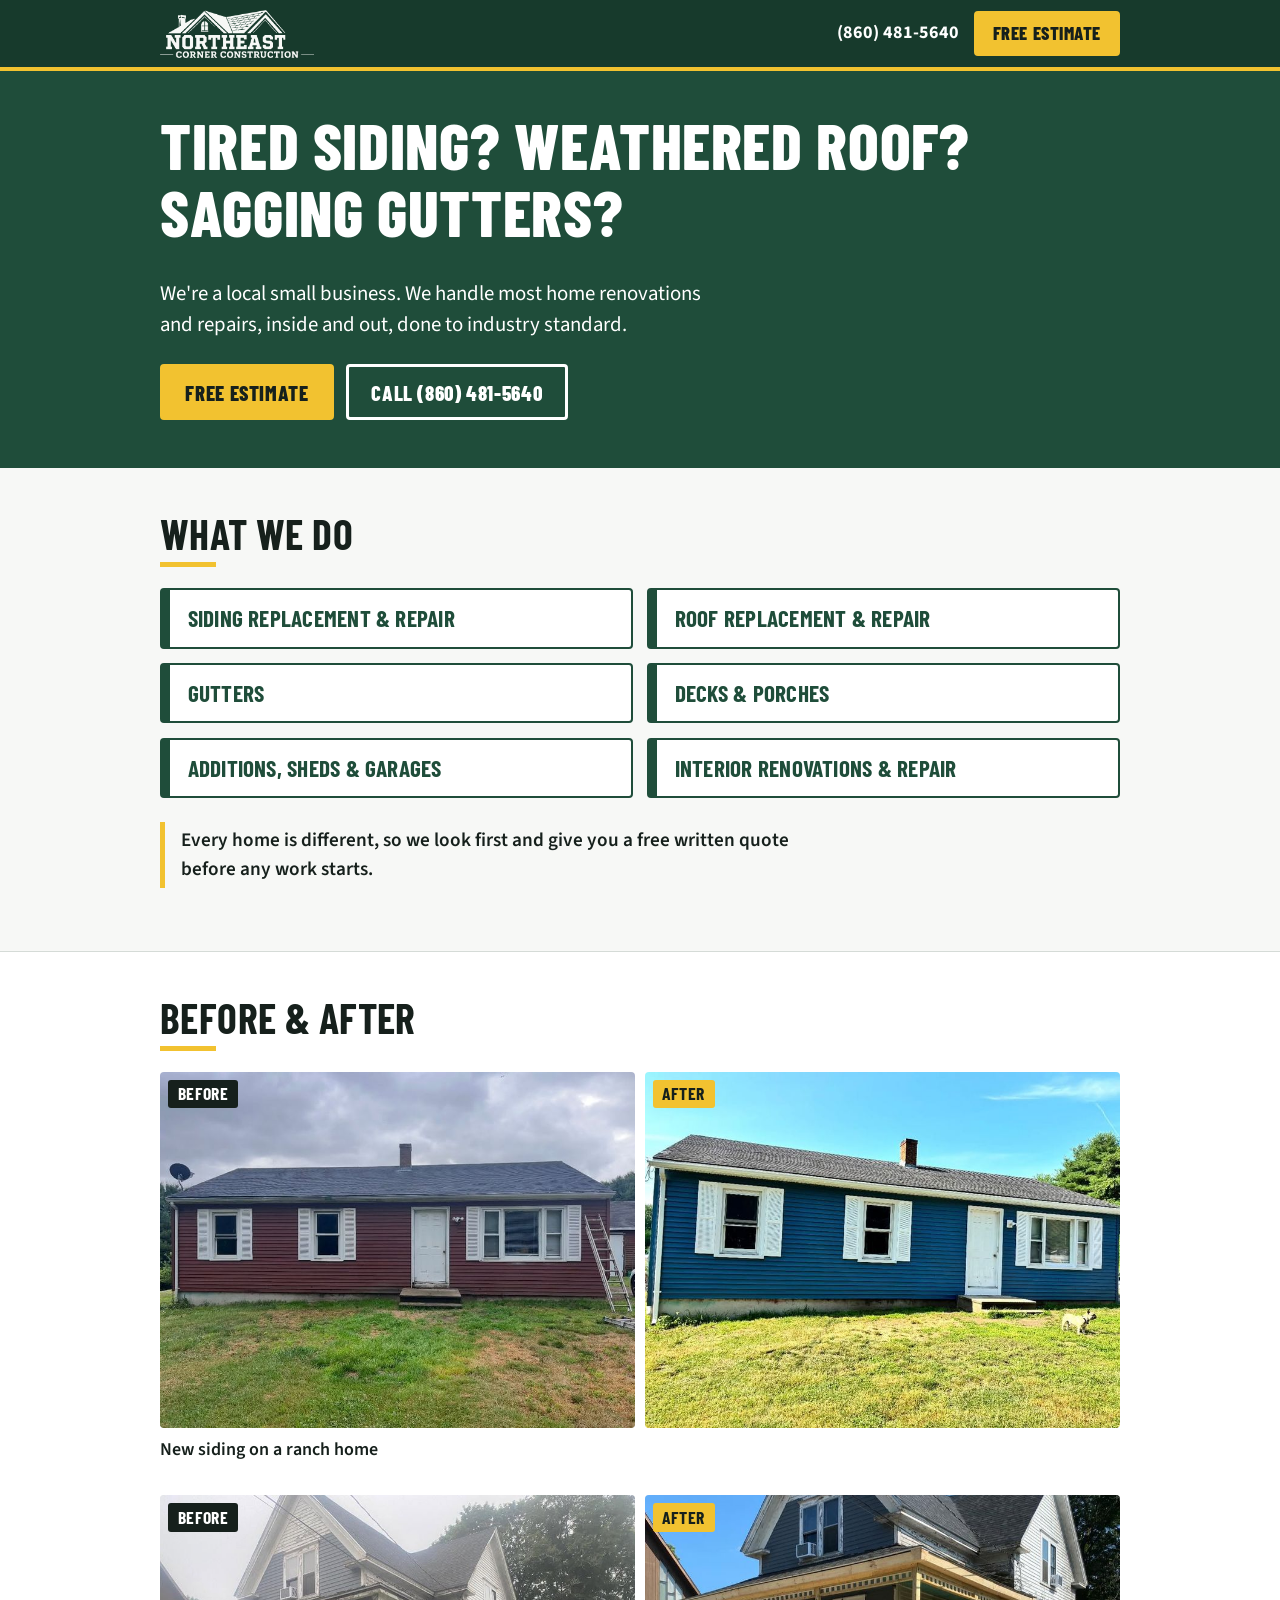
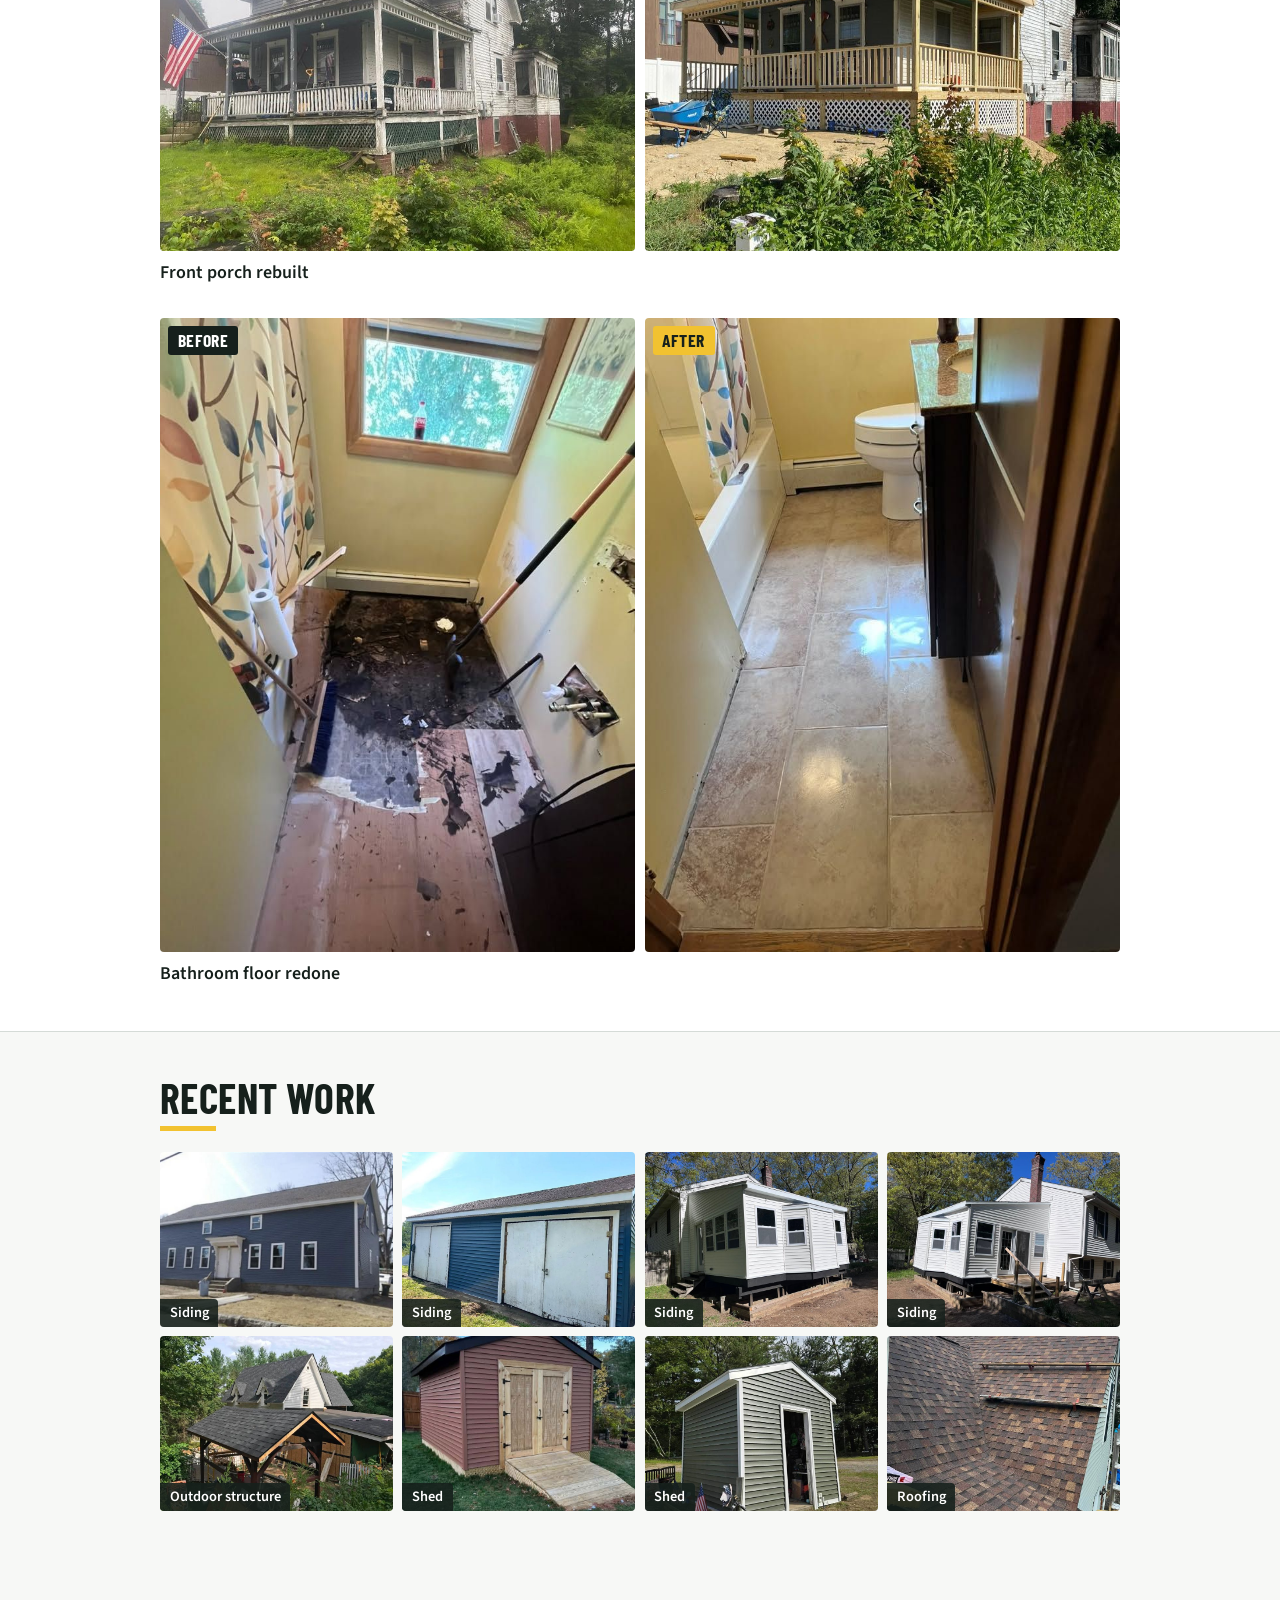
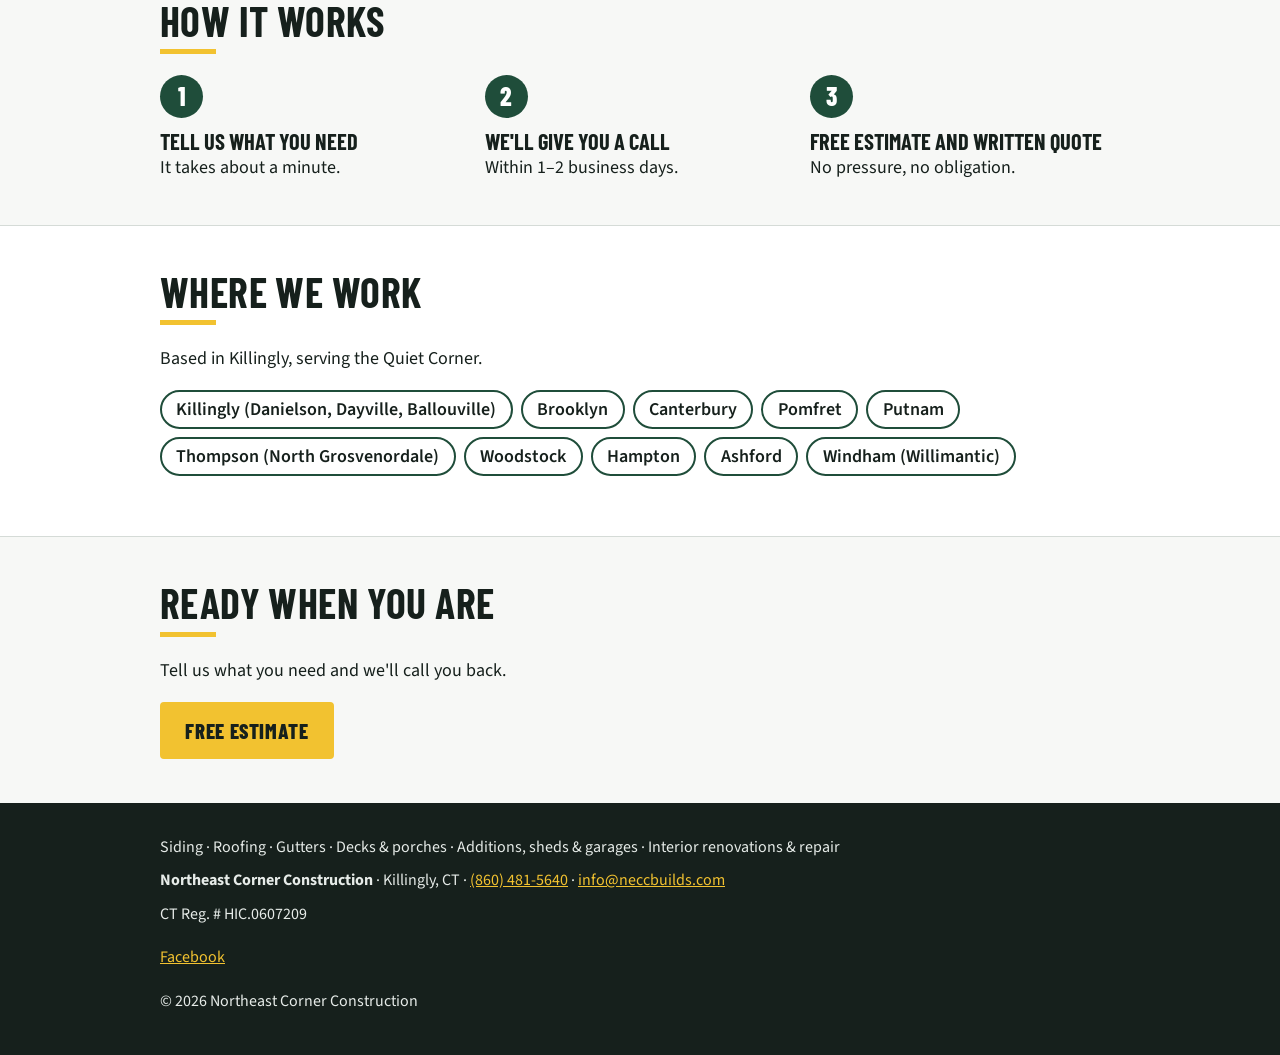
<file: index.html>
<!doctype html>
<html lang="en">
<head>
  <meta charset="utf-8">
  <meta name="viewport" content="width=device-width, initial-scale=1">
  <title>Northeast Corner Construction | Siding, Roofing, Gutters, Decks &amp; Renovations in Killingly, CT</title>
  <meta name="description" content="Local small business in Killingly, CT serving the Quiet Corner. Siding, roofing, gutters, decks, porches, additions, sheds, garages, and interior renovations and repair. Free written estimates.">
  <link rel="canonical" href="https://neccbuilds.com/">
  <link rel="icon" href="/favicon.svg" type="image/svg+xml">
  <meta name="theme-color" content="#1F4D3A">

  <meta property="og:type" content="website">
  <meta property="og:site_name" content="Northeast Corner Construction">
  <meta property="og:title" content="Northeast Corner Construction | Killingly, CT">
  <meta property="og:description" content="Siding, roofing, gutters, decks, porches, additions, sheds, garages, and interior renovations and repair across the Quiet Corner. Free written estimates.">
  <meta property="og:url" content="https://neccbuilds.com/">
  <meta name="twitter:card" content="summary">

  <link rel="preconnect" href="https://fonts.googleapis.com">
  <link rel="preconnect" href="https://fonts.gstatic.com" crossorigin>
  <link rel="stylesheet" href="https://fonts.googleapis.com/css2?family=Barlow+Condensed:wght@700;800&family=Source+Sans+3:wght@400;600;700&display=swap">
  <link rel="stylesheet" href="/css/style.css">

  <script type="application/ld+json">
  {
    "@context": "https://schema.org",
    "@type": "HomeAndConstructionBusiness",
    "name": "Northeast Corner Construction",
    "url": "https://neccbuilds.com/",
    "description": "Local small business in Killingly, CT. Siding, roofing, gutters, decks and porches, additions, sheds and garages, and interior renovations and repair.",
    "telephone": "+18604815640",
    "email": "info@neccbuilds.com",
    "address": {
      "@type": "PostalAddress",
      "addressLocality": "Killingly",
      "addressRegion": "CT",
      "addressCountry": "US"
    },
    "areaServed": [
      {"@type": "City", "name": "Killingly"},
      {"@type": "City", "name": "Danielson"},
      {"@type": "City", "name": "Dayville"},
      {"@type": "City", "name": "Ballouville"},
      {"@type": "City", "name": "Brooklyn"},
      {"@type": "City", "name": "Canterbury"},
      {"@type": "City", "name": "Pomfret"},
      {"@type": "City", "name": "Putnam"},
      {"@type": "City", "name": "Thompson"},
      {"@type": "City", "name": "North Grosvenordale"},
      {"@type": "City", "name": "Woodstock"},
      {"@type": "City", "name": "Hampton"},
      {"@type": "City", "name": "Ashford"},
      {"@type": "City", "name": "Windham"},
      {"@type": "City", "name": "Willimantic"}
    ]
  }
  </script>
</head>
<body>
  <a class="skip" href="#main">Skip to content</a>

  <header class="site-header">
    <div class="wrap">
      <a class="brand" href="/"><img src="/img/necc-logo-light.png" alt="Northeast Corner Construction" width="1017" height="318"></a>
      <div class="header-actions">
        <a class="tel-link" href="tel:+18604815640">(860) 481-5640</a>
        <a class="btn" href="/estimate/?src=website">Free estimate</a>
      </div>
    </div>
  </header>

  <main id="main">
    <section class="hero">
      <div class="wrap">
        <h1>Tired siding? Weathered roof? Sagging gutters?</h1>
        <p class="sub">We're a local small business. We handle most home renovations and repairs, inside and out, done to industry standard.</p>
        <div class="cta-row">
          <a class="btn" href="/estimate/?src=website">Free estimate</a>
          <a class="btn btn-ghost" href="tel:+18604815640">Call (860) 481-5640</a>
        </div>
      </div>
    </section>

    <section id="services">
      <div class="wrap">
        <h2 class="rule">What we do</h2>
        <ul class="cards">
          <li class="card"><h3>Siding replacement &amp; repair</h3></li>
          <li class="card"><h3>Roof replacement &amp; repair</h3></li>
          <li class="card"><h3>Gutters</h3></li>
          <li class="card"><h3>Decks &amp; porches</h3></li>
          <li class="card"><h3>Additions, sheds &amp; garages</h3></li>
          <li class="card"><h3>Interior renovations &amp; repair</h3></li>
        </ul>
        <p class="price-note">Every home is different, so we look first and give you a free written quote before any work starts.</p>
      </div>
    </section>

    <section id="results" class="alt">
      <div class="wrap">
        <h2 class="rule">Before &amp; after</h2>
        <div class="pairs">
          <figure class="pair">
            <div class="pair-imgs">
              <div class="pair-img"><span class="tag">Before</span><img src="/img/work/ranch-before-front.jpg" srcset="/img/work/ranch-before-front-800.jpg 800w, /img/work/ranch-before-front.jpg 960w" sizes="(min-width: 62rem) 480px, (min-width: 40rem) 46vw, 100vw" alt="Ranch house with dark red siding and white shutters before the work" width="960" height="708" loading="lazy" decoding="async"></div>
              <div class="pair-img"><span class="tag tag-after">After</span><img src="/img/work/ranch-after-front.jpg" srcset="/img/work/ranch-after-front-800.jpg 800w, /img/work/ranch-after-front.jpg 960w" sizes="(min-width: 62rem) 480px, (min-width: 40rem) 46vw, 100vw" alt="The same ranch house with new blue siding and white shutters" width="960" height="706" loading="lazy" decoding="async"></div>
            </div>
            <figcaption>New siding on a ranch home</figcaption>
          </figure>
          <figure class="pair pair-porch">
            <div class="pair-imgs">
              <div class="pair-img"><span class="tag">Before</span><img src="/img/work/porch-before.jpg" srcset="/img/work/porch-before-800.jpg 800w, /img/work/porch-before.jpg 1179w" sizes="(min-width: 62rem) 480px, (min-width: 40rem) 46vw, 100vw" alt="Old front porch with worn paint on a two-story house" width="1179" height="858" loading="lazy" decoding="async"></div>
              <div class="pair-img"><span class="tag tag-after">After</span><img src="/img/work/porch-after-front.jpg" srcset="/img/work/porch-after-front-800.jpg 800w, /img/work/porch-after-front.jpg 1179w" sizes="(min-width: 62rem) 480px, (min-width: 40rem) 46vw, 100vw" alt="New wood-framed front porch with railing and lattice skirting" width="1179" height="1554" loading="lazy" decoding="async"></div>
            </div>
            <figcaption>Front porch rebuilt</figcaption>
          </figure>
          <figure class="pair pair-portrait">
            <div class="pair-imgs">
              <div class="pair-img"><span class="tag">Before</span><img src="/img/work/bathroom-before-gutted.jpg" sizes="(min-width: 62rem) 480px, (min-width: 40rem) 46vw, 100vw" alt="Bathroom with the old floor torn out down to the subfloor" width="720" height="960" loading="lazy" decoding="async"></div>
              <div class="pair-img"><span class="tag tag-after">After</span><img src="/img/work/bathroom-after-floor.jpg" sizes="(min-width: 62rem) 480px, (min-width: 40rem) 46vw, 100vw" alt="Bathroom with a new tile floor" width="720" height="960" loading="lazy" decoding="async"></div>
            </div>
            <figcaption>Bathroom floor redone</figcaption>
          </figure>
        </div>
      </div>
    </section>

    <section id="work">
      <div class="wrap">
        <h2 class="rule">Recent work</h2>
        <ul class="gallery">
          <li><a href="/img/work/colonial-blue-siding-after.jpg"><img src="/img/work/colonial-blue-siding-after.jpg" srcset="/img/work/colonial-blue-siding-after-800.jpg 800w, /img/work/colonial-blue-siding-after.jpg 828w" sizes="(min-width: 62rem) 240px, (min-width: 40rem) 23vw, 46vw" alt="Two-story house with new blue vinyl siding and white window trim" width="828" height="541" loading="lazy" decoding="async"><span class="cat">Siding</span></a></li>
          <li><a href="/img/work/garage-after-blue.jpg"><img src="/img/work/garage-after-blue.jpg" srcset="/img/work/garage-after-blue-800.jpg 800w, /img/work/garage-after-blue.jpg 960w" sizes="(min-width: 62rem) 240px, (min-width: 40rem) 23vw, 46vw" alt="Detached garage with new blue vinyl siding and white trim" width="960" height="706" loading="lazy" decoding="async"><span class="cat">Siding</span></a></li>
          <li><a href="/img/work/siding-white-corner.jpg"><img src="/img/work/siding-white-corner.jpg" srcset="/img/work/siding-white-corner-800.jpg 800w, /img/work/siding-white-corner.jpg 1600w" sizes="(min-width: 62rem) 240px, (min-width: 40rem) 23vw, 46vw" alt="House with new white vinyl siding and several windows on a raised black foundation" width="1600" height="1200" loading="lazy" decoding="async"><span class="cat">Siding</span></a></li>
          <li><a href="/img/work/siding-white-rear.jpg"><img src="/img/work/siding-white-rear.jpg" srcset="/img/work/siding-white-rear-800.jpg 800w, /img/work/siding-white-rear.jpg 1600w" sizes="(min-width: 62rem) 240px, (min-width: 40rem) 23vw, 46vw" alt="New white vinyl siding at the back of a house" width="1600" height="1200" loading="lazy" decoding="async"><span class="cat">Siding</span></a></li>
          <li><a href="/img/work/pavilion-timber-frame-shingle-roof.jpg"><img src="/img/work/pavilion-timber-frame-shingle-roof.jpg" srcset="/img/work/pavilion-timber-frame-shingle-roof-800.jpg 800w, /img/work/pavilion-timber-frame-shingle-roof.jpg 1600w" sizes="(min-width: 62rem) 240px, (min-width: 40rem) 23vw, 46vw" alt="Timber-frame pavilion with a new black shingle roof beside a house being re-roofed" width="1600" height="1200" loading="lazy" decoding="async"><span class="cat">Outdoor structure</span></a></li>
          <li><a href="/img/work/shed-red-vinyl-front-ramp.jpg"><img src="/img/work/shed-red-vinyl-front-ramp.jpg" sizes="(min-width: 62rem) 240px, (min-width: 40rem) 23vw, 46vw" alt="Red vinyl-sided shed with double wood doors and a ramp" width="720" height="960" loading="lazy" decoding="async"><span class="cat">Shed</span></a></li>
          <li><a href="/img/work/shed-green-vinyl-front.jpg"><img src="/img/work/shed-green-vinyl-front.jpg" srcset="/img/work/shed-green-vinyl-front-800.jpg 800w, /img/work/shed-green-vinyl-front.jpg 1536w" sizes="(min-width: 62rem) 240px, (min-width: 40rem) 23vw, 46vw" alt="Green vinyl-sided shed with white trim and an open door" width="1536" height="2048" loading="lazy" decoding="async"><span class="cat">Shed</span></a></li>
          <li><a href="/img/work/roof-architectural-shingles-closeup.jpg"><img src="/img/work/roof-architectural-shingles-closeup.jpg" srcset="/img/work/roof-architectural-shingles-closeup-800.jpg 800w, /img/work/roof-architectural-shingles-closeup.jpg 1536w" sizes="(min-width: 62rem) 240px, (min-width: 40rem) 23vw, 46vw" alt="Roof with new brown architectural shingles" width="1536" height="2048" loading="lazy" decoding="async"><span class="cat">Roofing</span></a></li>
        </ul>
      </div>
    </section>

    <section id="how">
      <div class="wrap">
        <h2 class="rule">How it works</h2>
        <ol class="steps">
          <li><strong>Tell us what you need</strong>It takes about a minute.</li>
          <li><strong>We'll give you a call</strong>Within 1&ndash;2 business days.</li>
          <li><strong>Free estimate and written quote</strong>No pressure, no obligation.</li>
        </ol>
      </div>
    </section>

    <section id="area" class="alt">
      <div class="wrap">
        <h2 class="rule">Where we work</h2>
        <p>Based in Killingly, serving the Quiet Corner.</p>
        <ul class="towns">
          <li>Killingly (Danielson, Dayville, Ballouville)</li>
          <li>Brooklyn</li>
          <li>Canterbury</li>
          <li>Pomfret</li>
          <li>Putnam</li>
          <li>Thompson (North Grosvenordale)</li>
          <li>Woodstock</li>
          <li>Hampton</li>
          <li>Ashford</li>
          <li>Windham (Willimantic)</li>
        </ul>
      </div>
    </section>

    <section id="start">
      <div class="wrap">
        <h2 class="rule">Ready when you are</h2>
        <p>Tell us what you need and we'll call you back.</p>
        <a class="btn" href="/estimate/?src=website">Free estimate</a>
      </div>
    </section>
  </main>

  <footer class="site-footer">
    <div class="wrap">
      <p>Siding &middot; Roofing &middot; Gutters &middot; Decks &amp; porches &middot; Additions, sheds &amp; garages &middot; Interior renovations &amp; repair</p>
      <p><strong>Northeast Corner Construction</strong> &middot; Killingly, CT &middot; <a href="tel:+18604815640">(860) 481-5640</a> &middot; <a href="mailto:info@neccbuilds.com">info@neccbuilds.com</a></p>
      <p>CT Reg. # HIC.0607209</p>
      <p class="foot-links">
        <a href="https://www.facebook.com/profile.php?id=61581040070336" target="_blank" rel="noopener">Facebook</a>
      </p>
      <p>&copy; <span id="yr">2026</span> Northeast Corner Construction</p>
    </div>
  </footer>
  <script>document.getElementById('yr').textContent = new Date().getFullYear();</script>
</body>
</html>
</file>
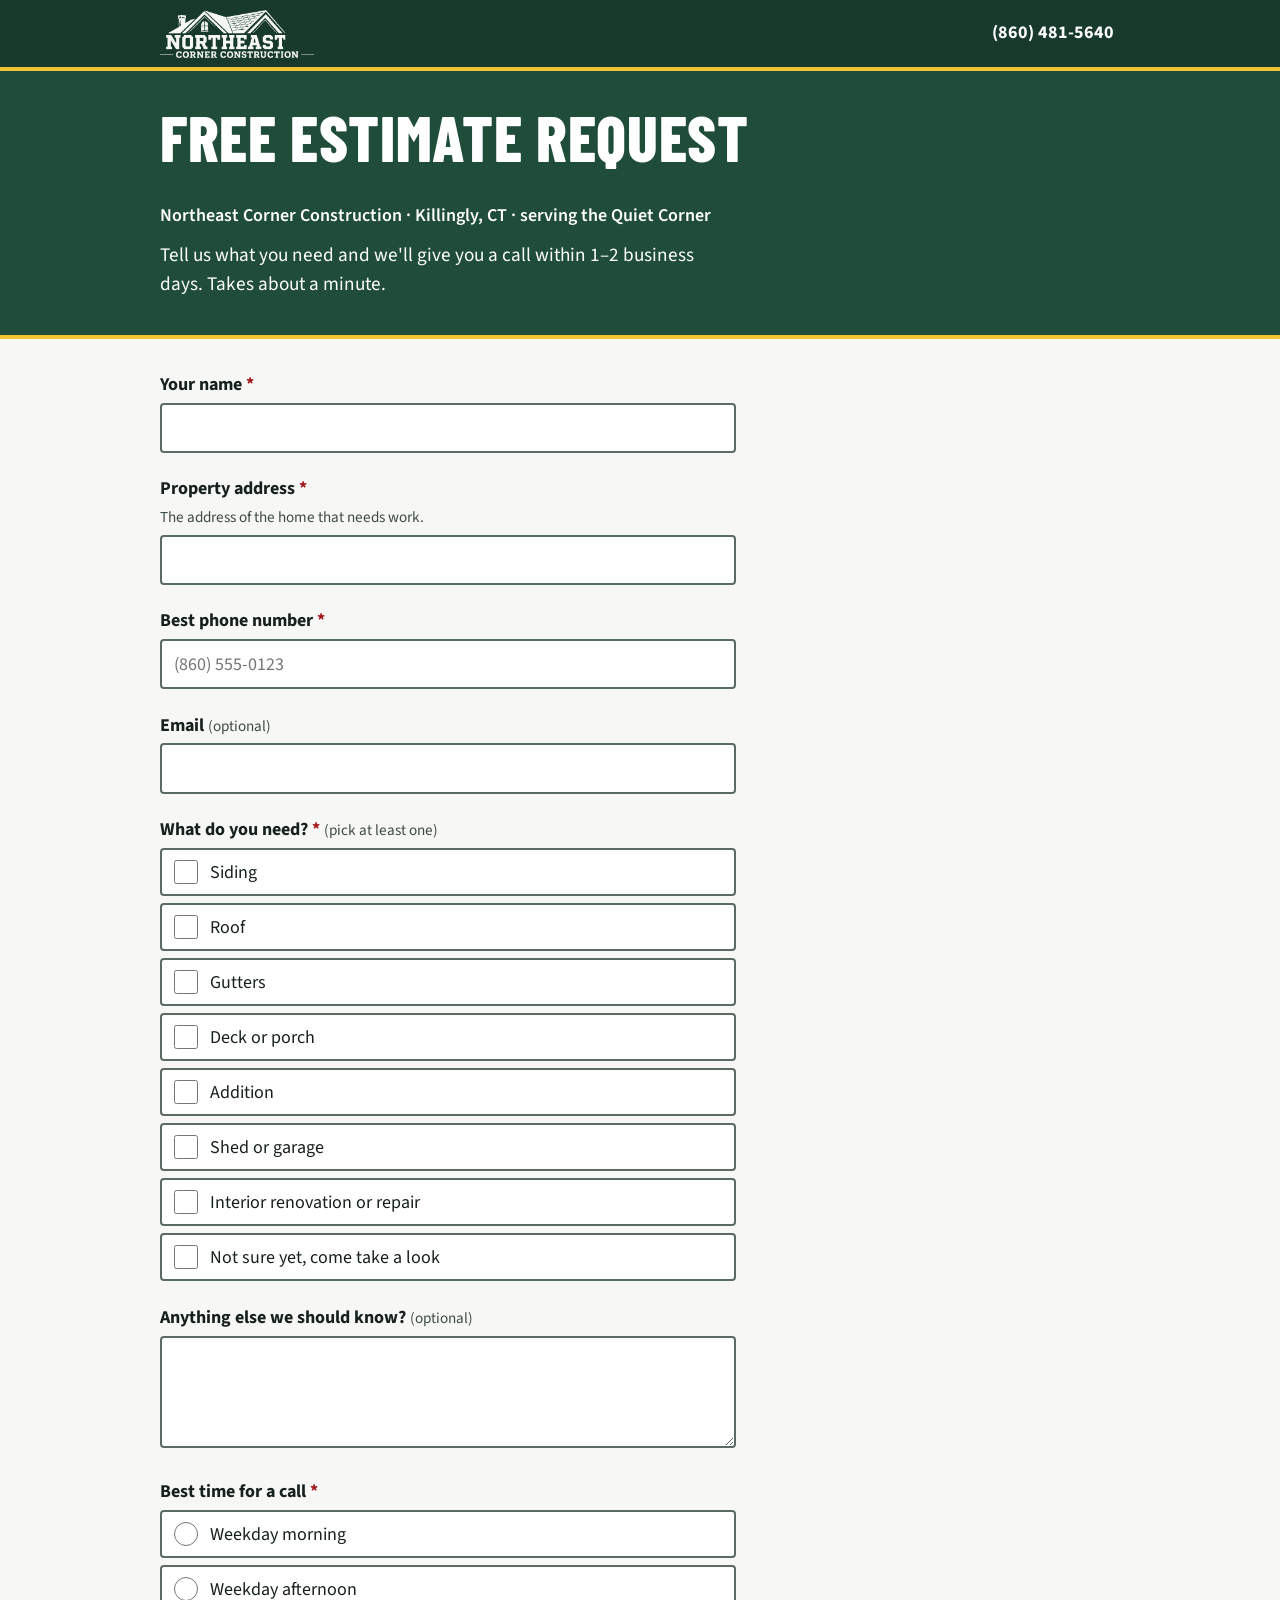
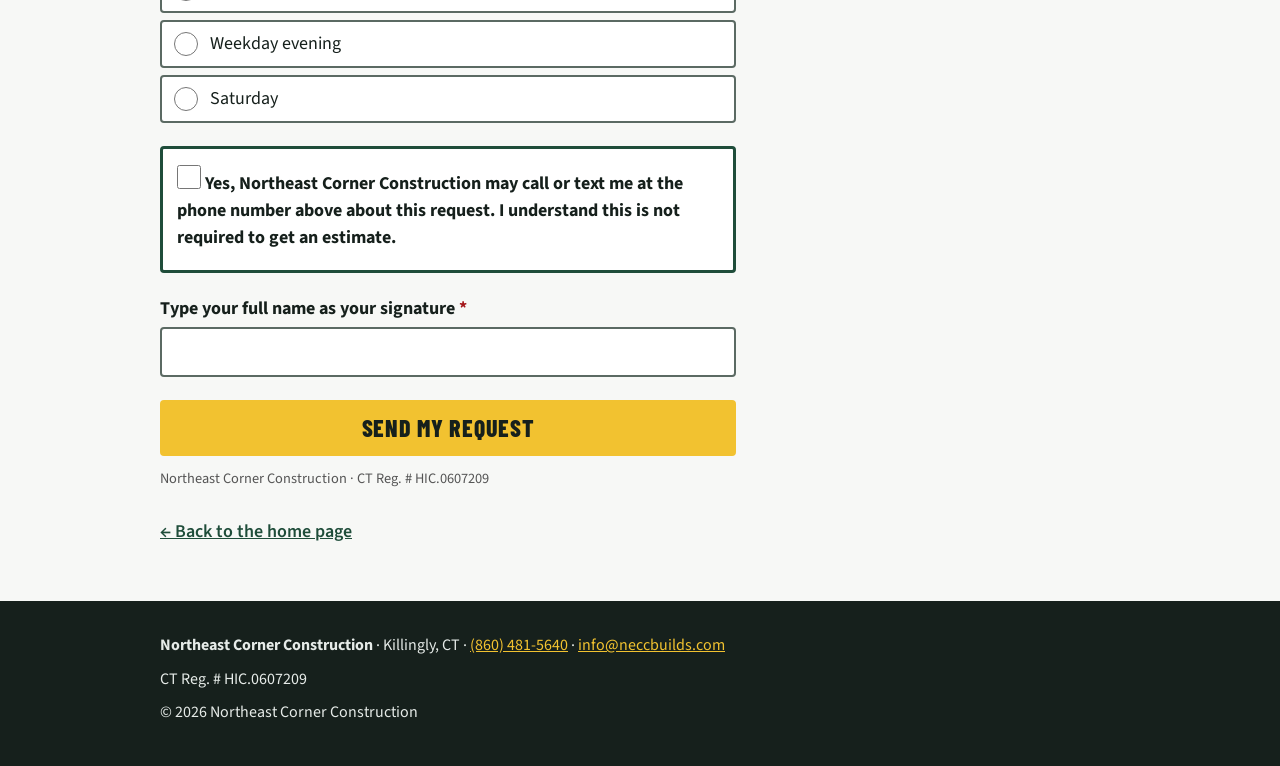
<file: estimate/index.html>
<!doctype html>
<html lang="en">
<head>
  <meta charset="utf-8">
  <meta name="viewport" content="width=device-width, initial-scale=1">
  <title>Free Estimate Request | Northeast Corner Construction, Killingly CT</title>
  <meta name="description" content="Request a free estimate from Northeast Corner Construction in Killingly, CT. Siding, roofing, gutters, decks, additions, sheds, and interior renovations. We'll call within 1-2 business days.">
  <link rel="canonical" href="https://neccbuilds.com/estimate">
  <link rel="icon" href="/favicon.svg" type="image/svg+xml">
  <meta name="theme-color" content="#1F4D3A">

  <meta property="og:type" content="website">
  <meta property="og:site_name" content="Northeast Corner Construction">
  <meta property="og:title" content="Free estimate request | Northeast Corner Construction">
  <meta property="og:description" content="Tell us what you need and we'll give you a call within 1-2 business days. Takes about a minute.">
  <meta property="og:url" content="https://neccbuilds.com/estimate">
  <meta name="twitter:card" content="summary">

  <link rel="preconnect" href="https://fonts.googleapis.com">
  <link rel="preconnect" href="https://fonts.gstatic.com" crossorigin>
  <link rel="stylesheet" href="https://fonts.googleapis.com/css2?family=Barlow+Condensed:wght@700;800&family=Source+Sans+3:wght@400;600;700&display=swap">
  <link rel="stylesheet" href="/css/style.css">
</head>
<body>
  <a class="skip" href="#main">Skip to form</a>

  <header class="site-header">
    <div class="wrap">
      <a class="brand" href="/"><img src="/img/necc-logo-light.png" alt="Northeast Corner Construction" width="1017" height="318"></a>
      <div class="header-actions">
        <a class="tel-link" href="tel:+18604815640">(860) 481-5640</a>
      </div>
    </div>
  </header>

  <main id="main">
    <div class="page-head">
      <div class="wrap">
        <h1>Free estimate request</h1>
        <p class="eyebrow">Northeast Corner Construction &middot; Killingly, CT &middot; serving the Quiet Corner</p>
        <p class="intro">Tell us what you need and we'll give you a call within 1&ndash;2 business days. Takes about a minute.</p>
      </div>
    </div>

    <div class="wrap form-wrap">
      <noscript><p class="form-error">This form needs JavaScript. Please call us instead: <a href="tel:+18604815640">(860) 481-5640</a>.</p></noscript>

      <form id="estimate-form" class="estimate" novalidate autocomplete="on">
        <div id="form-error" class="form-error" role="alert" tabindex="-1" hidden></div>

        <div class="field">
          <label for="name">Your name <span class="req" aria-hidden="true">*</span></label>
          <input type="text" id="name" name="name" autocomplete="name" required maxlength="120">
          <p class="field-error" id="err-name" hidden></p>
        </div>

        <div class="field">
          <label for="address">Property address <span class="req" aria-hidden="true">*</span></label>
          <span class="hint" id="address-hint">The address of the home that needs work.</span>
          <input type="text" id="address" name="property_address" autocomplete="street-address" required maxlength="250" aria-describedby="address-hint">
          <p class="field-error" id="err-address" hidden></p>
        </div>

        <div class="field">
          <label for="phone">Best phone number <span class="req" aria-hidden="true">*</span></label>
          <input type="tel" id="phone" name="phone" inputmode="tel" autocomplete="tel" required maxlength="20" placeholder="(860) 555-0123">
          <p class="field-error" id="err-phone" hidden></p>
        </div>

        <div class="field">
          <label for="email">Email <span class="hint" style="display:inline">(optional)</span></label>
          <input type="email" id="email" name="email" autocomplete="email" maxlength="200">
          <p class="field-error" id="err-email" hidden></p>
        </div>

        <fieldset class="field" id="needs-field">
          <legend>What do you need? <span class="req" aria-hidden="true">*</span> <span class="hint" style="display:inline">(pick at least one)</span></legend>
          <div class="options">
            <label class="opt"><input type="checkbox" name="needs" value="Siding"><span>Siding</span></label>
            <label class="opt"><input type="checkbox" name="needs" value="Roof"><span>Roof</span></label>
            <label class="opt"><input type="checkbox" name="needs" value="Gutters"><span>Gutters</span></label>
            <label class="opt"><input type="checkbox" name="needs" value="Deck or porch"><span>Deck or porch</span></label>
            <label class="opt"><input type="checkbox" name="needs" value="Addition"><span>Addition</span></label>
            <label class="opt"><input type="checkbox" name="needs" value="Shed or garage"><span>Shed or garage</span></label>
            <label class="opt"><input type="checkbox" name="needs" value="Interior renovation or repair"><span>Interior renovation or repair</span></label>
            <label class="opt"><input type="checkbox" name="needs" value="Not sure yet, come take a look"><span>Not sure yet, come take a look</span></label>
          </div>
          <p class="field-error" id="err-needs" hidden></p>
        </fieldset>

        <div class="field">
          <label for="notes">Anything else we should know? <span class="hint" style="display:inline">(optional)</span></label>
          <textarea id="notes" name="notes" maxlength="2000"></textarea>
        </div>

        <fieldset class="field" id="time-field">
          <legend>Best time for a call <span class="req" aria-hidden="true">*</span></legend>
          <div class="options">
            <label class="opt"><input type="radio" name="best_time" value="Weekday morning"><span>Weekday morning</span></label>
            <label class="opt"><input type="radio" name="best_time" value="Weekday afternoon"><span>Weekday afternoon</span></label>
            <label class="opt"><input type="radio" name="best_time" value="Weekday evening"><span>Weekday evening</span></label>
            <label class="opt"><input type="radio" name="best_time" value="Saturday"><span>Saturday</span></label>
          </div>
          <p class="field-error" id="err-time" hidden></p>
        </fieldset>

        <!-- Honeypot: real people never see or fill this. -->
        <div class="hp" aria-hidden="true">
          <label for="company_website">Company website</label>
          <input type="text" id="company_website" name="company_website" tabindex="-1" autocomplete="off">
        </div>

        <input type="hidden" id="src" name="source" value="">

        <div class="field consent">
          <label class="opt" for="consent">
            <input type="checkbox" id="consent" name="consent" aria-describedby="err-consent">
            <span id="consent-text">Yes, Northeast Corner Construction may call or text me at the phone number above about this request. I understand this is not required to get an estimate.</span>
          </label>
          <p class="field-error" id="err-consent" hidden></p>
        </div>

        <div class="field">
          <label for="signature">Type your full name as your signature <span class="req" aria-hidden="true">*</span></label>
          <input type="text" id="signature" name="signature_name" autocomplete="off" required maxlength="120">
          <p class="field-error" id="err-signature" hidden></p>
        </div>

        <button class="btn" type="submit" id="submit-btn">Send my request</button>
        <p class="reg-note">Northeast Corner Construction &middot; CT Reg. # HIC.0607209</p>
      </form>

      <!-- Shown when the backend can't be reached. The wording is deliberately plain. -->
      <div class="fallback" id="fallback" role="alert" tabindex="-1" hidden>
        <p class="fallback-msg">Our form is having trouble right now. Your request isn't lost. Call or text us at (860) 481-5640, or tap below to send it by email. We'll call you back within 1&ndash;2 business days.</p>
        <div class="fallback-actions">
          <a class="btn" href="tel:+18604815640">Call (860) 481-5640</a>
          <a class="btn btn-outline" id="fallback-mailto" href="mailto:estimates@neccbuilds.com?subject=Estimate%20request%20(form%20fallback)">Email my request</a>
        </div>
        <h2>What you entered</h2>
        <dl class="answers" id="fallback-answers"></dl>
      </div>

      <div class="thanks" id="thanks" role="status" tabindex="-1" hidden>
        <h2>Thanks!</h2>
        <p>We'll give you a call within 1&ndash;2 business days at the time you picked. Questions in the meantime? Call <a href="tel:+18604815640">(860) 481-5640</a>.</p>
      </div>

      <a class="back" href="/">&larr; Back to the home page</a>
    </div>
  </main>

  <footer class="site-footer">
    <div class="wrap">
      <p><strong>Northeast Corner Construction</strong> &middot; Killingly, CT &middot; <a href="tel:+18604815640">(860) 481-5640</a> &middot; <a href="mailto:info@neccbuilds.com">info@neccbuilds.com</a></p>
      <p>CT Reg. # HIC.0607209</p>
      <p>&copy; <span id="yr">2026</span> Northeast Corner Construction</p>
    </div>
  </footer>

  <script src="/js/config.js"></script>
  <script src="/js/estimate.js"></script>
</body>
</html>
</file>
<file: css/style.css>
:root {
  --spruce: #1F4D3A;
  --spruce-dark: #173a2c;
  --yellow: #F2C230;
  --ink: #16201C;
  --paper: #F7F8F6;
  --line: #d5dbd7;
  --white: #fff;
  --error: #a4161a;
  --head: "Barlow Condensed", "Arial Narrow", "Helvetica Neue", Arial, sans-serif;
  --body: "Source Sans 3", "Segoe UI", system-ui, -apple-system, Helvetica, Arial, sans-serif;
}

*, *::before, *::after { box-sizing: border-box; }
html { -webkit-text-size-adjust: 100%; }
body {
  margin: 0;
  background: var(--paper);
  color: var(--ink);
  font-family: var(--body);
  font-size: 1.125rem;
  line-height: 1.5;
  overflow-x: hidden;
}
img { max-width: 100%; height: auto; display: block; }
a { color: var(--spruce); }
a:focus-visible, button:focus-visible, input:focus-visible, textarea:focus-visible, select:focus-visible {
  outline: 3px solid var(--yellow);
  outline-offset: 2px;
  box-shadow: 0 0 0 5px var(--ink);
}

h1, h2, h3 {
  font-family: var(--head);
  text-transform: uppercase;
  line-height: 1.05;
  letter-spacing: 0.01em;
  margin: 0 0 0.5em;
}
h1 { font-size: clamp(2.4rem, 9vw, 4rem); font-weight: 800; }
h2 { font-size: clamp(1.9rem, 6vw, 2.6rem); font-weight: 700; }
h3 { font-size: 1.5rem; font-weight: 700; }
p { margin: 0 0 1em; }

.wrap { width: 100%; max-width: 62rem; margin: 0 auto; padding: 0 1rem; }
.skip {
  position: absolute; left: -999px; top: 0; background: var(--yellow); color: var(--ink);
  padding: 0.75rem 1rem; font-weight: 700; z-index: 10;
}
.skip:focus { left: 0; }

/* Buttons */
.btn {
  display: inline-flex; align-items: center; justify-content: center;
  min-height: 48px; padding: 0.6rem 1.4rem;
  font-family: var(--head); font-weight: 800; font-size: 1.3rem; text-transform: uppercase; letter-spacing: 0.03em;
  text-decoration: none; text-align: center;
  border: 3px solid var(--yellow); border-radius: 4px;
  background: var(--yellow); color: var(--ink); cursor: pointer;
}
.btn:hover { background: #ffd24a; border-color: #ffd24a; }
.btn-ghost { background: transparent; color: var(--white); border-color: var(--white); }
.btn-ghost:hover { background: rgba(255, 255, 255, 0.12); border-color: var(--white); }
.btn[disabled] { opacity: 0.6; cursor: wait; }

/* Header */
.site-header { background: var(--spruce-dark); color: var(--white); border-bottom: 4px solid var(--yellow); }
.site-header .wrap { display: flex; flex-wrap: wrap; align-items: center; justify-content: space-between; gap: 0.5rem 1rem; padding-top: 0.6rem; padding-bottom: 0.6rem; }
.brand img { height: 48px; width: auto; max-width: 62vw; }
.brand {
  font-family: var(--head); font-weight: 800; text-transform: uppercase; font-size: 1.35rem; line-height: 1;
  color: var(--white); text-decoration: none; min-height: 44px; display: inline-flex; align-items: center;
}
.header-actions { display: flex; align-items: center; gap: 0.5rem; flex-wrap: wrap; }
.tel-link {
  color: var(--white); font-weight: 700; text-decoration: none; min-height: 44px; display: inline-flex; align-items: center; padding: 0 0.4rem;
  border-bottom: 2px solid transparent; white-space: nowrap;
}
.tel-link:hover { border-bottom-color: var(--yellow); }
.site-header .btn { min-height: 44px; padding: 0.35rem 1rem; font-size: 1.15rem; }

/* Hero */
.hero { background: var(--spruce); color: var(--white); padding: 2.5rem 0 3rem; }
.hero p.sub { font-size: 1.3rem; max-width: 36rem; margin-bottom: 1.5rem; }
.hero .cta-row { display: flex; flex-wrap: wrap; gap: 0.75rem; }
.hero .cta-row .btn { flex: 1 1 15rem; }

/* Sections */
section { padding: 2.75rem 0; }
section.alt { background: var(--white); border-top: 1px solid var(--line); border-bottom: 1px solid var(--line); }
h2.rule::after { content: ""; display: block; width: 3.5rem; height: 5px; background: var(--yellow); margin-top: 0.4rem; }

.cards { display: grid; grid-template-columns: 1fr; gap: 0.9rem; list-style: none; padding: 0; margin: 0 0 1.5rem; }
.card { background: var(--white); border: 2px solid var(--spruce); border-left-width: 10px; border-radius: 4px; padding: 1rem 1.1rem; }
.card h3 { margin: 0; font-size: 1.45rem; color: var(--spruce); }
.price-note { font-size: 1.2rem; font-weight: 600; border-left: 5px solid var(--yellow); padding: 0.25rem 0 0.25rem 1rem; max-width: 40rem; }

.steps { list-style: none; counter-reset: step; padding: 0; margin: 0; display: grid; gap: 0.9rem; }
.steps li { counter-increment: step; position: relative; padding: 0.2rem 0 0.2rem 3.6rem; min-height: 2.8rem; }
.steps li::before {
  content: counter(step); position: absolute; left: 0; top: 0;
  width: 2.7rem; height: 2.7rem; border-radius: 50%; background: var(--spruce); color: var(--white);
  font-family: var(--head); font-weight: 800; font-size: 1.6rem; display: flex; align-items: center; justify-content: center;
}
.steps strong { display: block; font-family: var(--head); text-transform: uppercase; font-size: 1.4rem; line-height: 1.1; }

.towns { list-style: none; padding: 0; margin: 0 0 1rem; display: flex; flex-wrap: wrap; gap: 0.5rem; }
.towns li { background: var(--white); border: 2px solid var(--spruce); border-radius: 999px; padding: 0.25rem 0.9rem; font-weight: 600; }
.placeholder-flag {
  display: inline-block; background: #fff3c4; border: 2px dashed #8a6d00; color: #4d3d00;
  padding: 0.15rem 0.6rem; font-size: 0.95rem; font-weight: 600; border-radius: 4px;
}

.pairs { display: grid; gap: 2rem; }
.pair { margin: 0; }
.pair-imgs { display: grid; grid-template-columns: 1fr; gap: 0.6rem; }
.pair-img { position: relative; }
.pair-img img { width: 100%; height: auto; aspect-ratio: 4 / 3; object-fit: cover; border-radius: 4px; background: #e8ece9; }
.pair-portrait .pair-img img { aspect-ratio: 3 / 4; }
.pair-porch .pair-img img { object-position: 50% 42%; }
.tag { position: absolute; left: 0.5rem; top: 0.5rem; z-index: 1; background: var(--ink); color: var(--white); font-family: var(--head); font-weight: 700; text-transform: uppercase; letter-spacing: 0.04em; font-size: 1.1rem; line-height: 1; padding: 0.35rem 0.6rem; border-radius: 3px; }
.tag-after { background: var(--yellow); color: var(--ink); }
.pair figcaption { font-weight: 600; margin-top: 0.5rem; }
.gallery { list-style: none; padding: 0; margin: 0; display: grid; grid-template-columns: 1fr 1fr; gap: 0.6rem; }
.gallery a { position: relative; display: block; aspect-ratio: 4 / 3; border-radius: 4px; overflow: hidden; background: #e8ece9; }
.gallery img { width: 100%; height: 100%; object-fit: cover; }
.gallery .cat { position: absolute; left: 0; bottom: 0; background: rgba(22, 32, 28, 0.88); color: var(--white); font-size: 0.9rem; font-weight: 600; padding: 0.2rem 0.6rem; border-top-right-radius: 4px; }

/* Footer */
.site-footer { background: var(--ink); color: #e6ebe8; padding: 2rem 0; font-size: 1rem; }
.site-footer a { color: var(--yellow); }
.site-footer a[href^="tel:"], .site-footer a[href^="mailto:"] { white-space: nowrap; }
.site-footer p { margin: 0 0 0.6rem; }
.site-footer .foot-links a { display: inline-flex; align-items: center; min-height: 44px; }

/* Estimate form */
.page-head { background: var(--spruce); color: var(--white); padding: 2rem 0 2.25rem; border-bottom: 4px solid var(--yellow); }
.page-head .eyebrow { font-weight: 600; margin: 0 0 0.75rem; }
.page-head .intro { font-size: 1.2rem; max-width: 36rem; margin: 0; }
.form-wrap { padding-top: 2rem; padding-bottom: 3rem; }
form.estimate { max-width: 36rem; }
.field { margin: 0 0 1.4rem; border: 0; padding: 0; min-width: 0; }
.field > label, .field > legend { display: block; font-weight: 700; margin-bottom: 0.3rem; padding: 0; }
.req { color: var(--error); }
.hint { display: block; font-size: 0.95rem; color: #3d4a44; margin: -0.1rem 0 0.4rem; font-weight: 400; }
input[type="text"], input[type="tel"], input[type="email"], textarea {
  width: 100%; min-height: 48px; padding: 0.6rem 0.75rem; font: inherit; color: var(--ink);
  background: var(--white); border: 2px solid #5b6a63; border-radius: 4px;
}
textarea { min-height: 7rem; resize: vertical; }
.options { display: grid; gap: 0.4rem; }
.opt { display: flex; align-items: flex-start; gap: 0.75rem; min-height: 48px; padding: 0.55rem 0.75rem; background: var(--white); border: 2px solid #5b6a63; border-radius: 4px; cursor: pointer; }
.opt input { width: 1.5rem; height: 1.5rem; margin: 0.1rem 0 0; flex: none; accent-color: var(--spruce); }
.opt span { flex: 1; }
.consent { background: var(--white); border: 3px solid var(--spruce); border-radius: 4px; padding: 0.9rem; }
.consent .opt { border: 0; padding: 0; background: transparent; }
.sig-note { font-size: 0.95rem; }
.hp { position: absolute !important; left: -9999px; width: 1px; height: 1px; overflow: hidden; }
.field-error { color: var(--error); font-weight: 600; font-size: 1rem; margin: 0.3rem 0 0; }
.invalid { border-color: var(--error) !important; }
.form-error { background: #fdecea; border: 2px solid var(--error); color: #5c0d10; padding: 0.75rem 1rem; border-radius: 4px; margin: 0 0 1.25rem; font-weight: 600; }
.form-error[hidden], .field-error[hidden] { display: none; }
form.estimate .btn { width: 100%; min-height: 56px; font-size: 1.5rem; }
.thanks { max-width: 36rem; background: var(--white); border: 3px solid var(--spruce); border-radius: 4px; padding: 1.5rem; }
.thanks[hidden] { display: none; }
.back { display: inline-flex; align-items: center; min-height: 44px; margin-top: 1.25rem; font-weight: 600; }
noscript .form-error { display: block; }

@media (min-width: 40rem) {
  .cards { grid-template-columns: 1fr 1fr; }
  .gallery { grid-template-columns: repeat(4, 1fr); }
  .pair-imgs { grid-template-columns: 1fr 1fr; }
  .cards li:last-child:nth-child(odd) { grid-column: 1 / -1; }
  .steps { grid-template-columns: repeat(3, 1fr); }
  .steps li { padding: 3.4rem 0 0 0; }
  .hero .cta-row .btn { flex: 0 0 auto; }
  .brand { font-size: 1.7rem; }
}

/* Backend-down fallback */
.fallback { max-width: 36rem; background: var(--white); border: 3px solid var(--spruce); border-radius: 4px; padding: 1.25rem; }
.fallback[hidden] { display: none; }
.fallback-msg { font-size: 1.2rem; font-weight: 600; }
.fallback-actions { display: grid; gap: 0.75rem; margin: 1rem 0 1.5rem; }
.btn-outline { background: transparent; color: var(--spruce); border-color: var(--spruce); }
.btn-outline:hover { background: #e8ece9; border-color: var(--spruce); }
.fallback h2 { font-size: 1.5rem; }
.answers { margin: 0; font-size: 1rem; }
.answers dt { font-weight: 700; margin-top: 0.6rem; }
.answers dd { margin: 0; white-space: pre-wrap; overflow-wrap: anywhere; }
.reg-note { margin: .75rem 0 0; font-size: .9rem; color: var(--muted, #555); }
</file>
